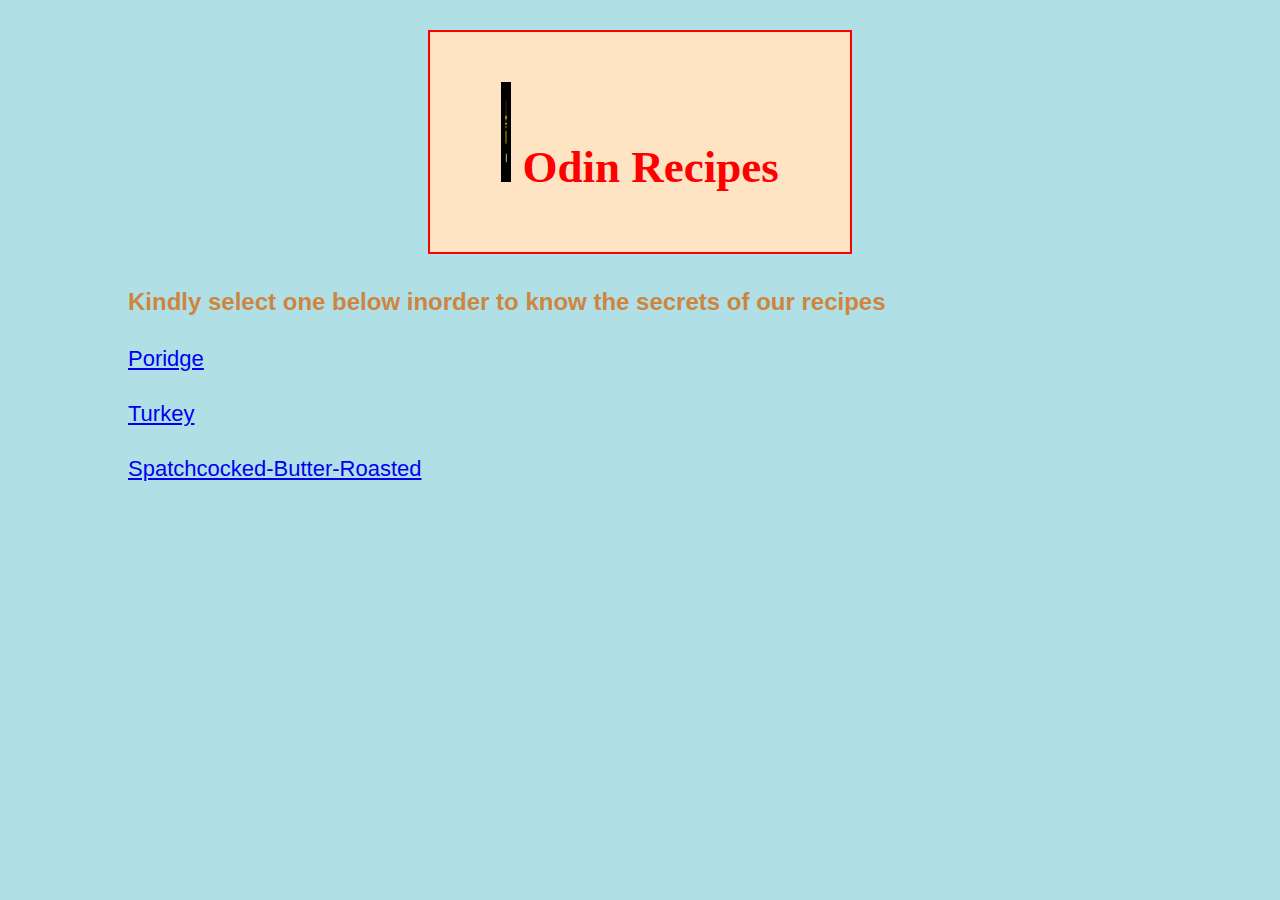
<file: index.html>
<!DOCTYPE html>
<html lang="eng">
    <head>

        <meta charset="UTF-8">
        <link rel="stylesheet" href="recipes/styles.css"/>
        
    
    </head>
    <body>
       
        
        <h1><img src="recipes/images/odinface.jpg" height="100" width="10
            0"/> Odin Recipes</h1>
        <p><h2>Kindly select one below inorder to know the secrets
            of our recipes</h2>
            
        </p>
        <p><a href="recipes/poridge.html">Poridge</a></p>
        <p><a href="recipes/turkey-in-a-bag.html">Turkey</a></p>
        <p><a href="recipes/Spatchcocked-Butter-Roasted-Lemon-and-Herb-Turkey-with-Gravy.html">
            Spatchcocked-Butter-Roasted</a></p>
            
    </body>
</html>
</file>
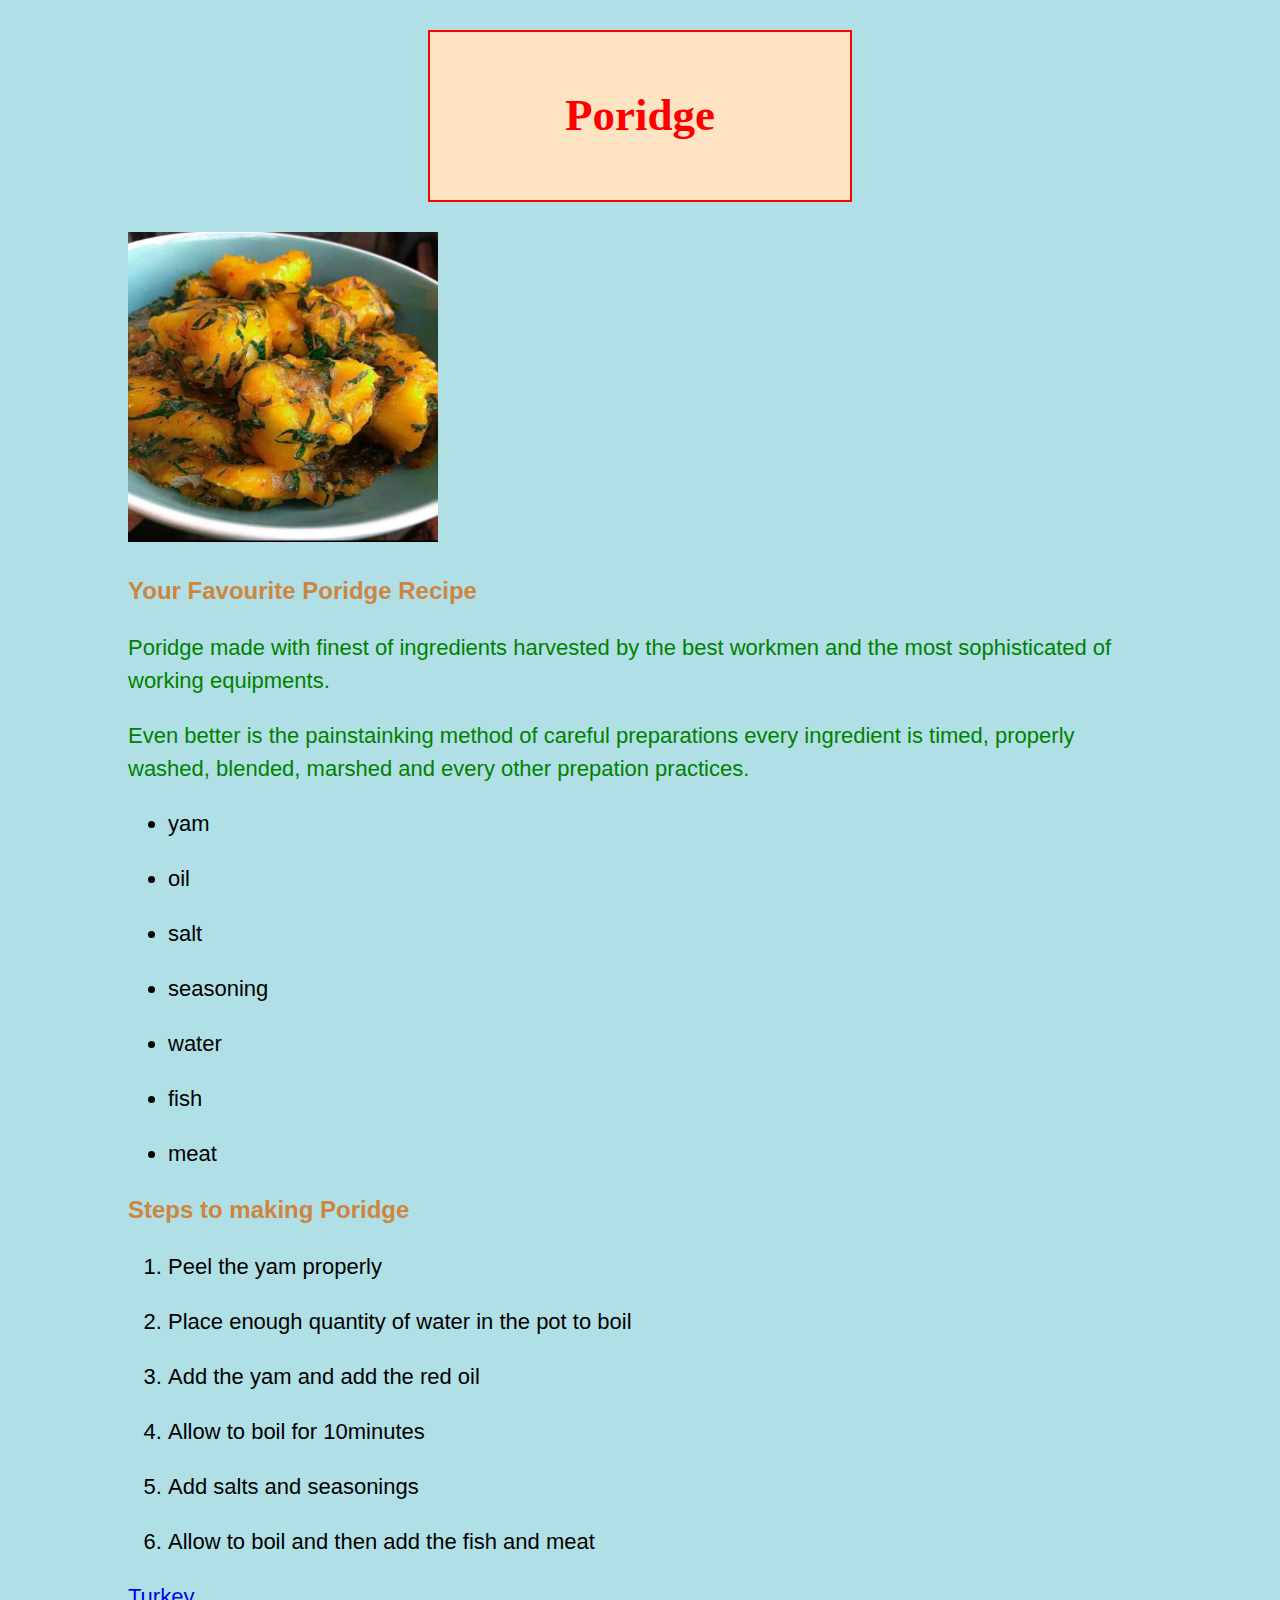
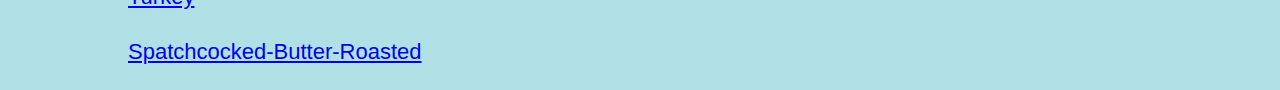
<file: recipes/poridge.html>
<!DOCTYPE html>
<html lang="eng">
    <head>
        <meta charset="UTF-8">
        <link rel="stylesheet" href="styles.css"/>
    </head>
    <body>
        <p><h1>Poridge</h1></p>
        <p> <img src="images/poridge.jpg" alt="The Poridge picture" height="310" width="310"> </p>
        <p><h2>Your Favourite Poridge Recipe</h2></p>
        <p>Poridge made with finest of ingredients harvested by
            the best workmen and the most sophisticated of working equipments.
        </p>
        <p>Even better is the painstainking method of careful
             preparations
            every ingredient is timed, properly washed, blended, marshed
            and every other prepation practices.
        </p>

        
        <ul>
            <p><li>yam</li></p>
            <p><li>oil</li></p>
            <p><li>salt</li></p>
            <p><li>seasoning</li></p>
            <p><li>water</li></p>
            <p><li>fish</li></p>
            <p><li>meat</li></p>
            

        </ul>

        <p><h2>Steps to making Poridge</h2></p>
        
         <ol>
                <p><li>Peel the yam properly</li></p>
                <p><li>Place enough quantity of water in the pot to boil</li></p>
                <p><li>Add the yam and add the red oil</li></p>
                <p><li>Allow to boil for 10minutes</li></p>
                <p><li>Add salts and seasonings</li></p>
                <p><li>Allow to boil and then add the fish and meat</li></p>

        </ol>

        <p><a href="turkey-in-a-bag.html">Turkey</a></p>
        <p> <a href="Spatchcocked-Butter-Roasted-Lemon-and-Herb-Turkey-with-Gravy.html">Spatchcocked-Butter-Roasted</a></p>
    </body>
</html>
</file>
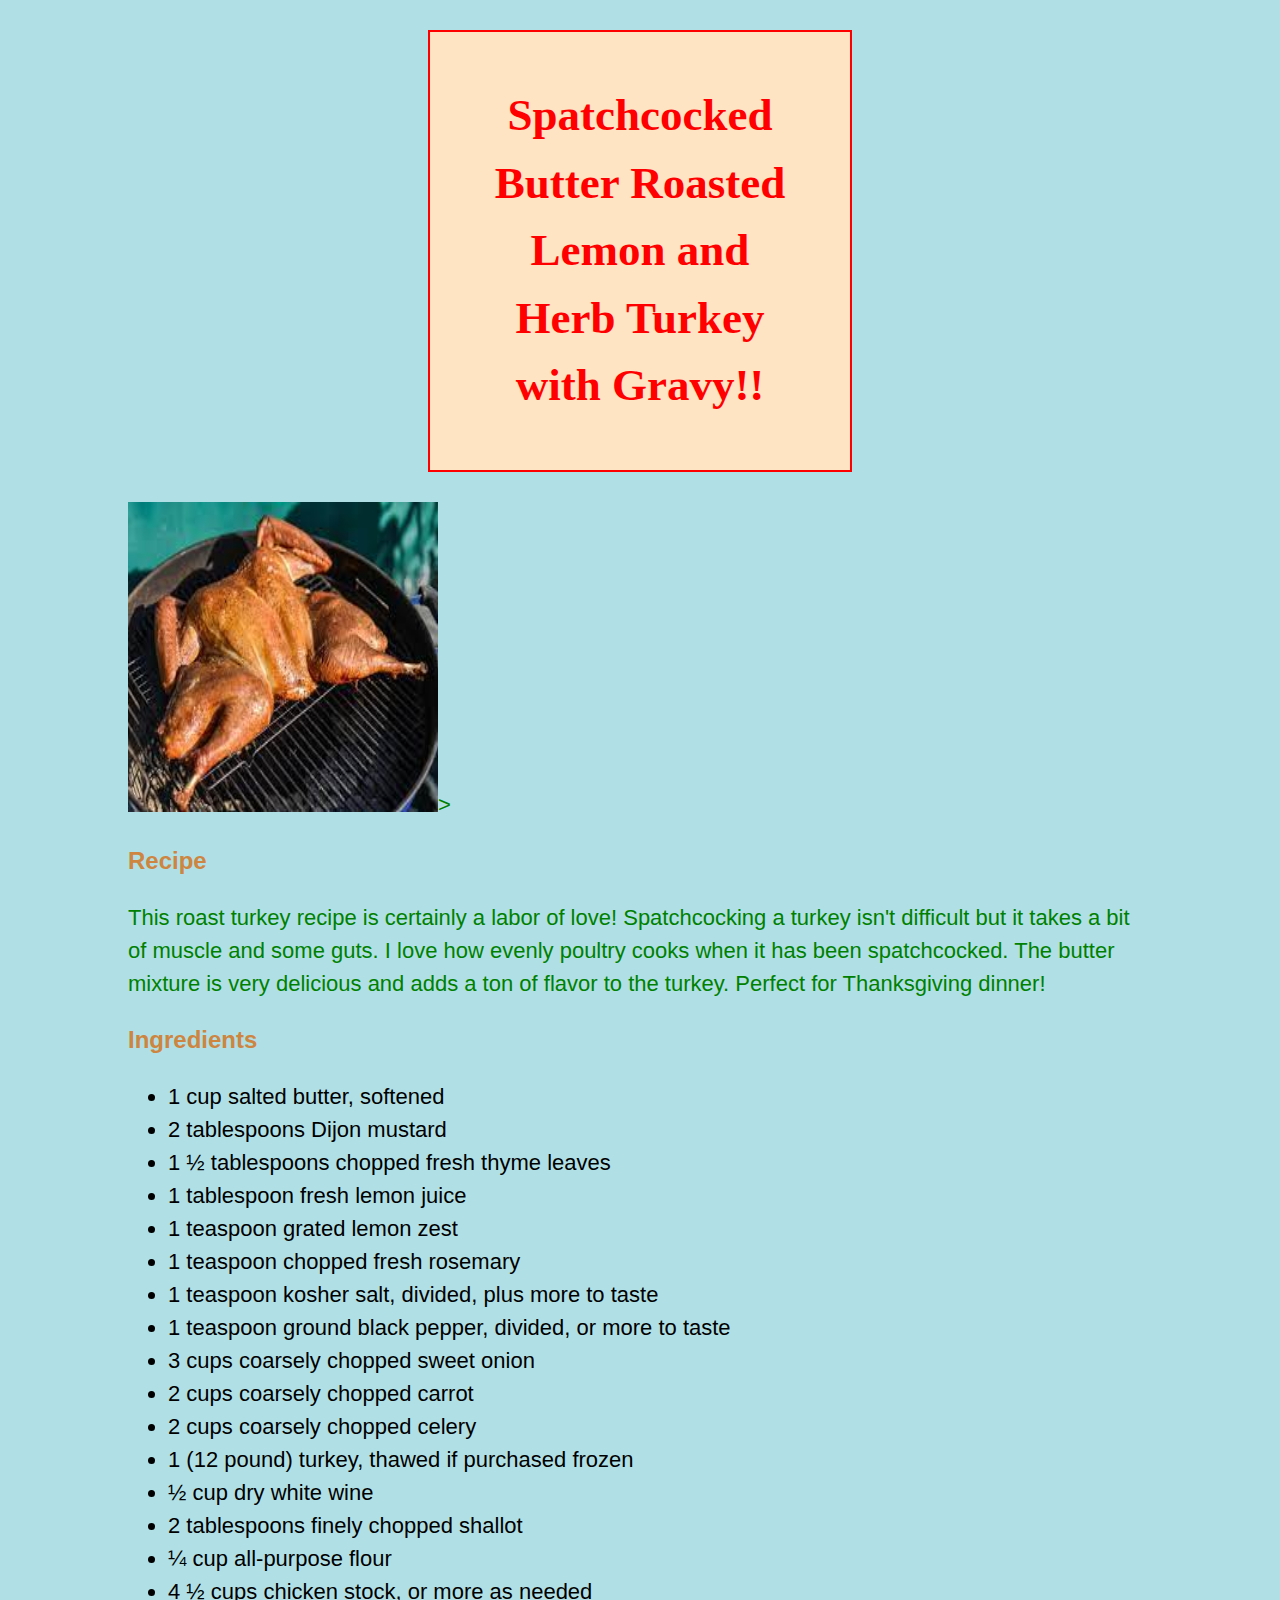
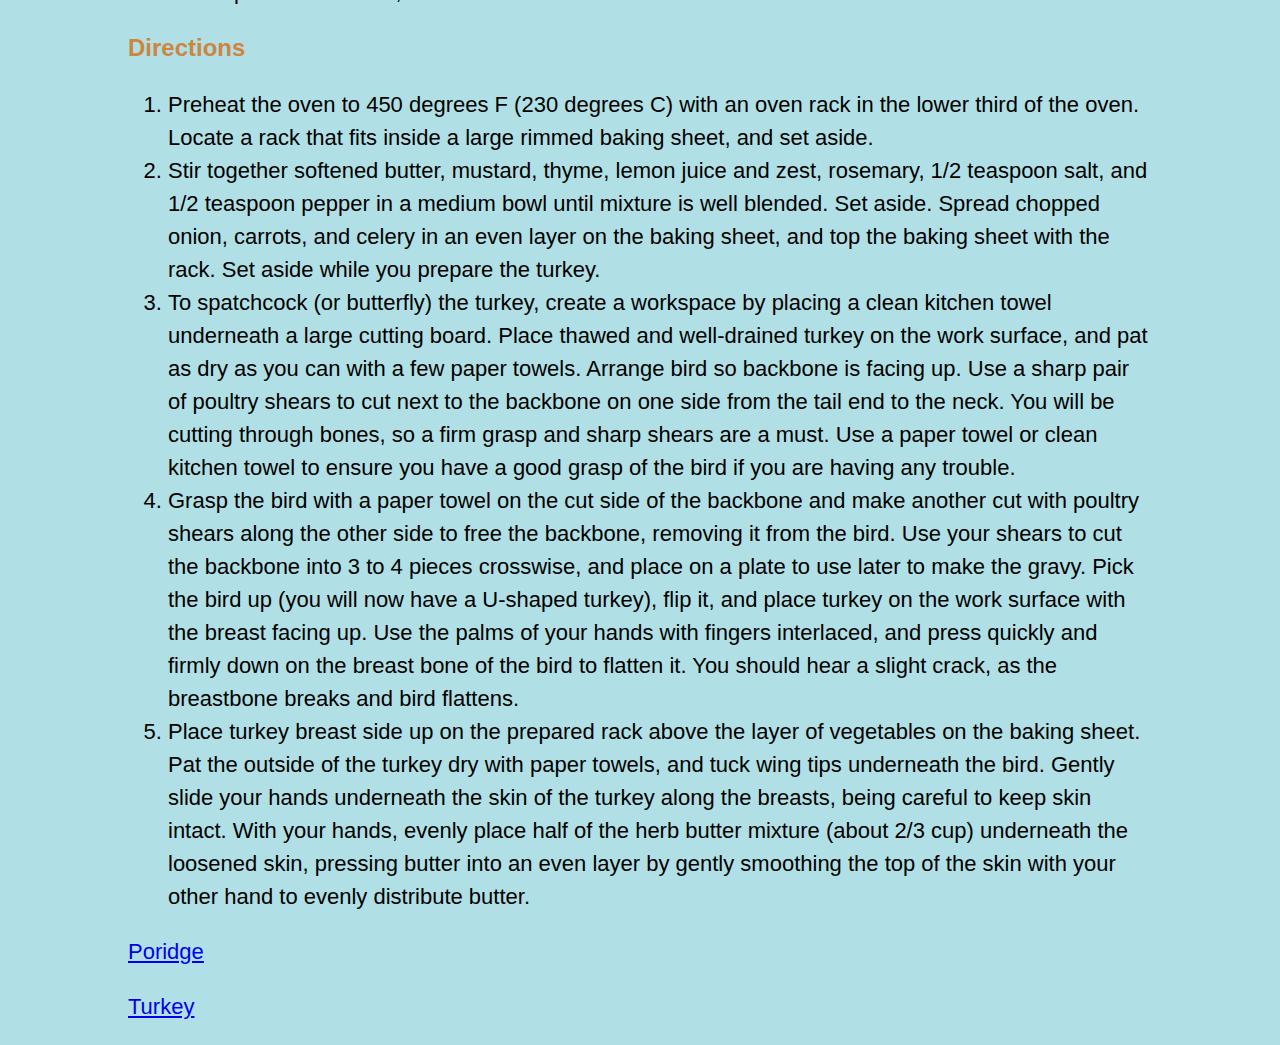
<file: recipes/Spatchcocked-Butter-Roasted-Lemon-and-Herb-Turkey-with-Gravy.html>
<!DOCTYPE html>
<html lang="eng">
    <head>
        <meta charset="UTF-8">
        <link rel="stylesheet" href="styles.css"/>
    </head>
    <body>
        <p><h1>Spatchcocked Butter Roasted Lemon and Herb Turkey with Gravy!!</h1></p>
        
        <p> <img src="images/Spatchcocked.jpeg" alt="The Spatchcokked chicken image" height="310" width="310">> </p>
        
        <p><h2> Recipe</h2></p>

        <p>
            This roast turkey recipe is certainly a labor of love! 
            Spatchcocking a turkey isn't difficult but it takes 
            a bit of muscle and some guts. I love how evenly poultry cooks 
            when it has been spatchcocked. The butter mixture is very 
            delicious and adds a ton of flavor to the turkey. 
            Perfect for Thanksgiving dinner!
        </p>

        <p><h2>Ingredients</h2></p>

<ul>
            <li>1 cup salted butter, softened</li>
            <li>2 tablespoons Dijon mustard</li>
            <li>1 ½ tablespoons chopped fresh thyme leaves</li>
           <li>1 tablespoon fresh lemon juice</li>
           <li>1 teaspoon grated lemon zest</li>
           <li>1 teaspoon chopped fresh rosemary</li>
           <li>1 teaspoon kosher salt, divided, plus more to taste</li>
           <li>1 teaspoon ground black pepper, divided, or more to taste</li>
            <li>3 cups coarsely chopped sweet onion</li>
            <li>2 cups coarsely chopped carrot</li>
            <li> 2 cups coarsely chopped celery</li>
            <li> 1 (12 pound) turkey, thawed if purchased frozen</li>
            <li>½ cup dry white wine</li>
            <li>2 tablespoons finely chopped shallot</li>
            <li> ¼ cup all-purpose flour</li>
            <li>4 ½ cups chicken stock, or more as needed</li>
</ul>

            <p><h2>Directions</h2></p>
<ol>

    <li>Preheat the oven to 450 degrees F (230 degrees C) with an 
        oven rack in the lower third of the oven. Locate a rack that 
        fits inside a large rimmed baking sheet, and set aside.
    </li>

    <li>
        
        Stir together softened butter, mustard, thyme, lemon juice and zest, 
        rosemary, 1/2 teaspoon salt, and 1/2 teaspoon pepper 
        in a medium bowl until mixture is well blended. Set aside. 
        Spread chopped onion, carrots, and celery in an even layer 
        on the baking sheet, and top the baking sheet with the rack. 
        Set aside while you prepare the turkey.
    </li>
    
   <li> 
        To spatchcock (or butterfly) the turkey, 
    create a workspace by placing a clean kitchen towel 
    underneath a large cutting board. Place thawed and 
    well-drained turkey on the work surface, and pat as 
    dry as you can with a few paper towels. Arrange bird 
    so backbone is facing up. Use a sharp pair of poultry shears 
    to cut next to the backbone on one side from the tail 
    end to the neck. You will be cutting through bones, 
    so a firm grasp and sharp shears are a must. 
    Use a paper towel or clean kitchen towel to ensure you have 
    a good grasp of the bird if you are having any trouble.
    </li>
    
    <li>
        
        Grasp the bird with a paper towel on the cut side of the 
        backbone and make another cut with poultry shears along 
        the other side to free the backbone, removing it from the bird.
         Use your shears to cut the backbone into 3 to 4 pieces 
         crosswise, and place on a plate to use later to make the 
         gravy. Pick the bird up (you will now have a U-shaped turkey), 
         flip it, and place turkey on the work surface with the breast 
         facing up. Use the palms of your hands with fingers interlaced, 
         and press quickly and firmly down on the breast bone of the 
         bird to flatten it. You should hear a slight crack, as the 
         breastbone breaks and bird flattens.
    </li>
    <li>
        Place turkey breast side up on the prepared rack above the 
        layer of vegetables on the baking sheet. Pat the outside of 
        the turkey dry with paper towels, and tuck wing tips underneath 
        the bird. Gently slide your hands underneath the skin of the 
        turkey along the breasts, being careful to keep skin intact. 
        With your hands, evenly place half of the herb butter mixture 
        (about 2/3 cup) underneath the loosened skin, pressing butter 
        into an even layer by gently smoothing the top of the skin with 
        your other hand to evenly distribute butter.

    </li>
    

</ol>

<p><a href="poridge.html">Poridge</a></p>
<p><a href="turkey-in-a-bag.html">Turkey</a></p>


    </body>
</file>
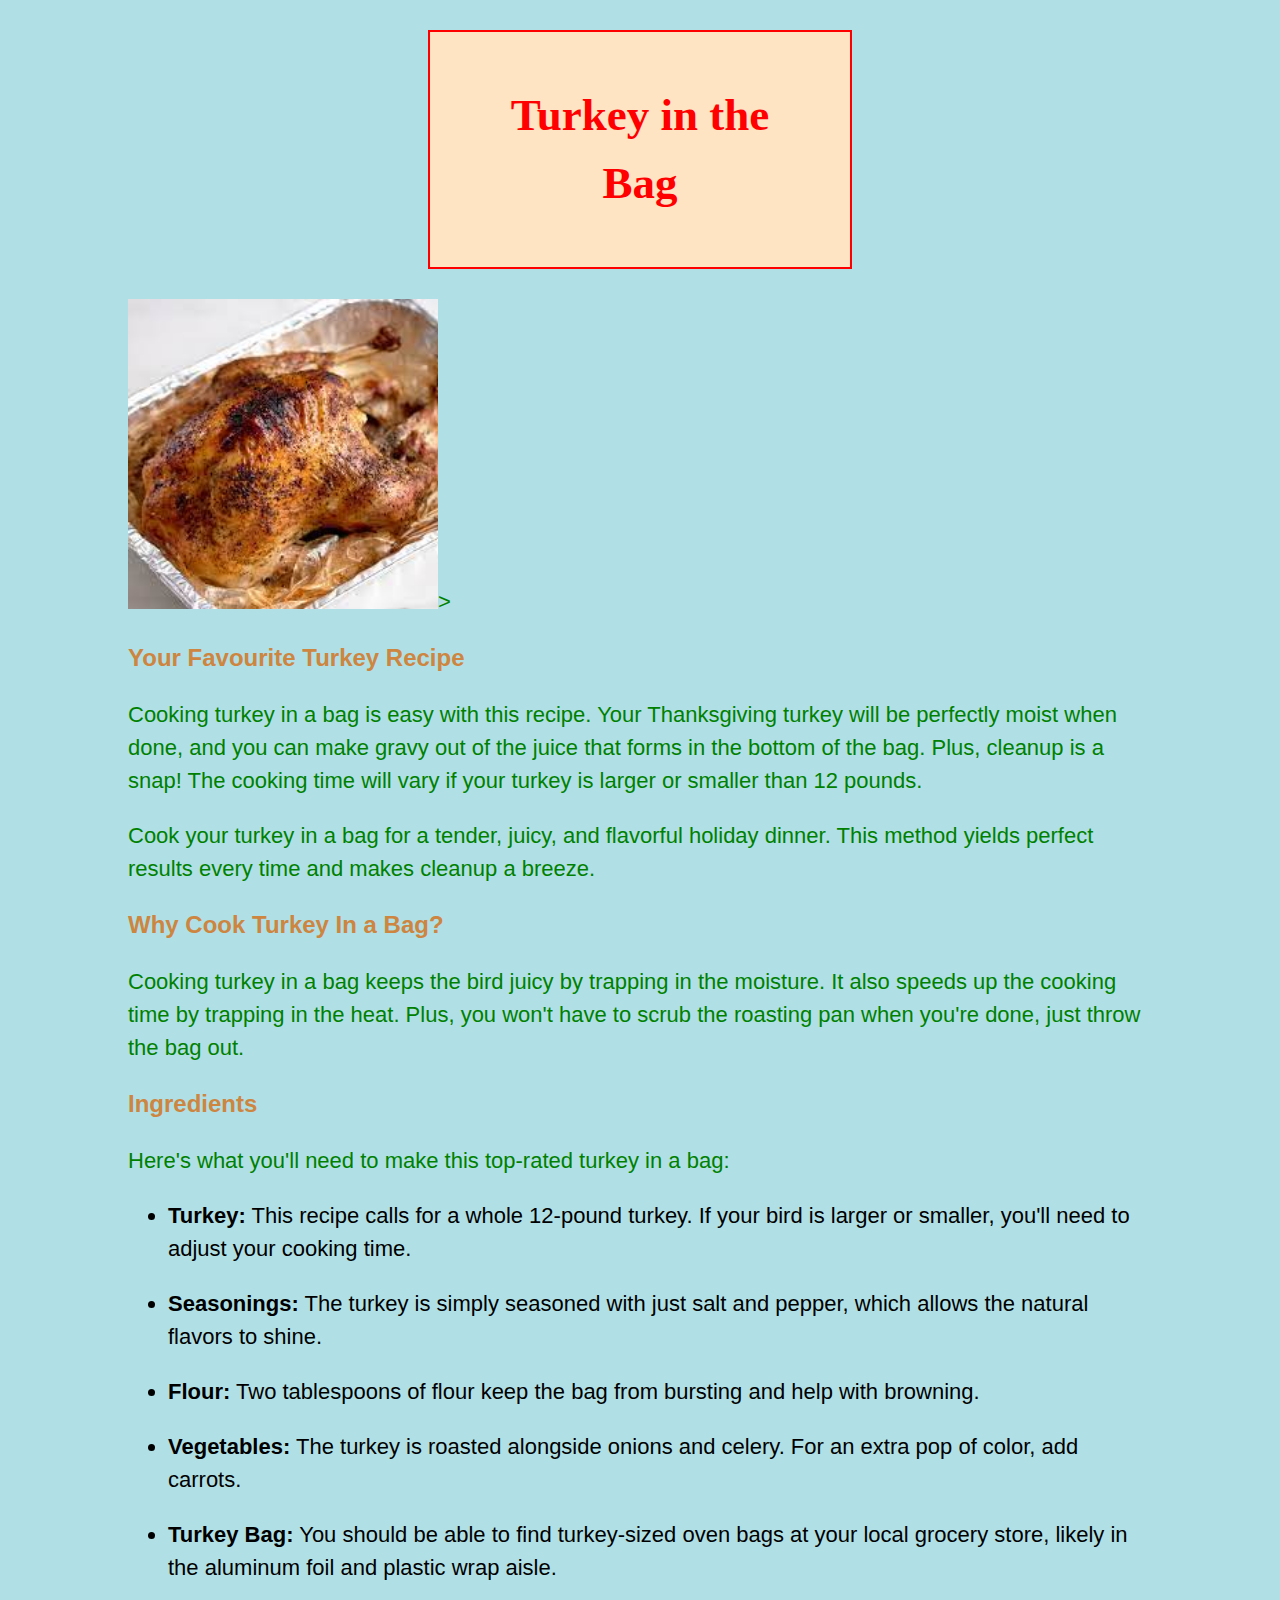
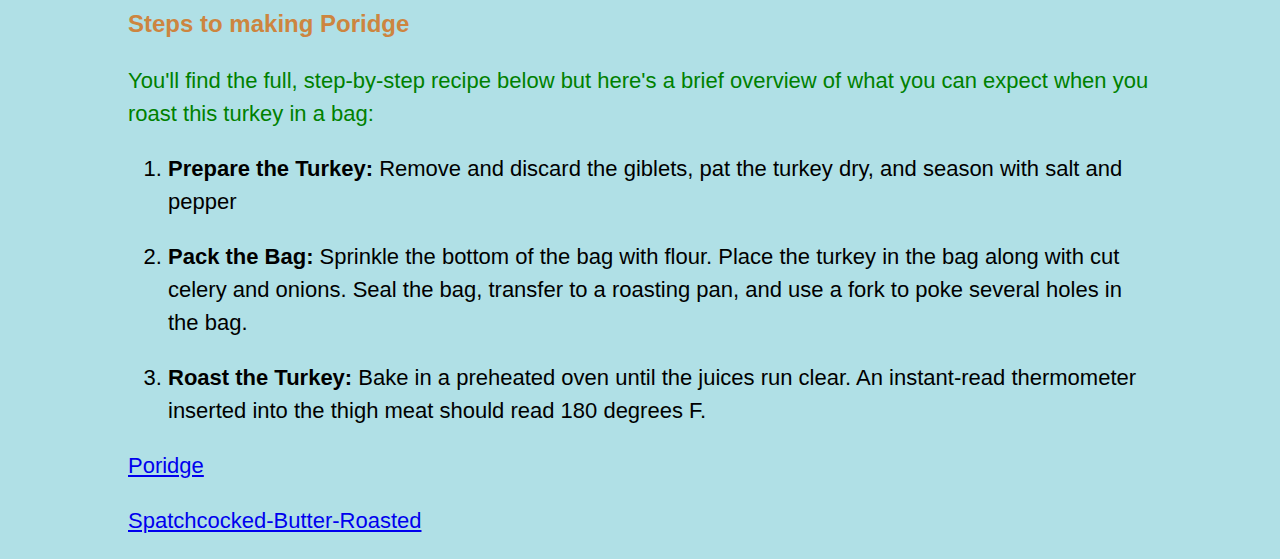
<file: recipes/turkey-in-a-bag.html>
<!DOCTYPE html>
<html lang="eng">
    <head>
        <meta charset="UTF-8">
        <link rel="stylesheet" href="styles.css"/>
    </head>
    <body>
        <p><h1>Turkey in the Bag</h1></p>
        
        <p> <img src="images/turkey-in-the-bag.jpeg" alt="The Turkey in the bag image" height="310" width="310">> </p>
        
        <p><h2>Your Favourite Turkey Recipe</h2></p>
        
        <p>
            Cooking turkey in a bag is easy with this recipe. 
            Your Thanksgiving turkey will be perfectly moist when done, 
            and you can make gravy out of the juice that forms in the bottom 
            of the bag. Plus, cleanup is a snap! 
            The cooking time will vary if your turkey is larger 
            or smaller than 12 pounds.
        </p>
        <p>
            Cook your turkey in a bag for a tender, 
            juicy, and flavorful holiday dinner. 
            This method yields perfect results every time 
            and makes cleanup a breeze.
        </p>

        <P><h2>Why Cook Turkey In a Bag?</h2></P>

        <p>
            Cooking turkey in a bag keeps the bird
            juicy by trapping in the moisture. It also speeds up the 
            cooking time by trapping in the heat. 
            Plus, you won't have to scrub the roasting pan 
            when you're done, just throw the bag out.
        </p>

        <p><h2>Ingredients</h2></p>

        <p>Here's what you'll need to make this top-rated turkey in a bag:</p>

        
        <ul>
            
        <p><li><strong>Turkey:</strong> This recipe calls for a whole 12-pound turkey. 
            If your bird is larger or smaller, 
            you'll need to adjust your cooking time.</li></p>
        <p><li> <strong>Seasonings:</strong> The turkey is simply seasoned with 
            just salt and pepper, 
            which allows the natural flavors to shine.</li></p>
        <p><li><strong> Flour:</strong> Two tablespoons of flour keep the bag from 
            bursting and help with browning.</li></p>
        <p><li><strong>Vegetables:</strong> The turkey is roasted alongside onions and celery. 
            For an extra pop of color, add carrots.</li></p>
        <p><li><strong>Turkey Bag:</strong> You should be able to find turkey-sized 
            oven bags at your local grocery store, 
            likely in the aluminum foil and plastic wrap aisle.</li></p>
        
        
        </ul>

        <p><h2>Steps to making Poridge</h2></p>

        <p>You'll find the full, step-by-step recipe below but here's a 
            brief overview of what you can expect when you roast this turkey in a bag:</p>
        
         <ol> 
        
            <p><li><strong>Prepare the Turkey:</strong> Remove and discard the giblets, 
                pat the turkey dry,
                 and season with salt and pepper</li></p>
            <p><li><strong>Pack the Bag:</strong> Sprinkle the bottom of the bag with flour. 
                Place the turkey in the bag along with cut celery and onions. 
                Seal the bag, transfer to a roasting pan, 
                and use a fork to poke several holes in the bag.</li></p>
            <p><li><strong>Roast the Turkey:</strong> Bake in a preheated oven until the 
                juices run clear. An instant-read thermometer
                 inserted into the thigh meat should read 180 degrees F.</li></p>
            

         </ol>
    
         <p><a href="poridge.html">Poridge</a></p>
        <p> <a href="Spatchcocked-Butter-Roasted-Lemon-and-Herb-Turkey-with-Gravy.html">Spatchcocked-Butter-Roasted</a></p>

    </body>
</html>
</file>
<file: recipes/styles.css>
body{font-size: 22px;
margin-left: 10%; margin-right: 10%;
font-family: Verdana, Geneva, Tahoma, sans-serif;
background: powderblue;
line-height: 1.5;
}

h1
{ text-align: center;
    font-size: 45px;
    color:red;  
    font-family: Lucida;
    border: 2px solid red;
    margin-left: 300px;
    margin-right: 300px;
    background-color: bisque;
    padding: 50px;
 }

 p
 {color: green;}

 h2
 {  font-size: 24px;
    color:peru;}
</file>
